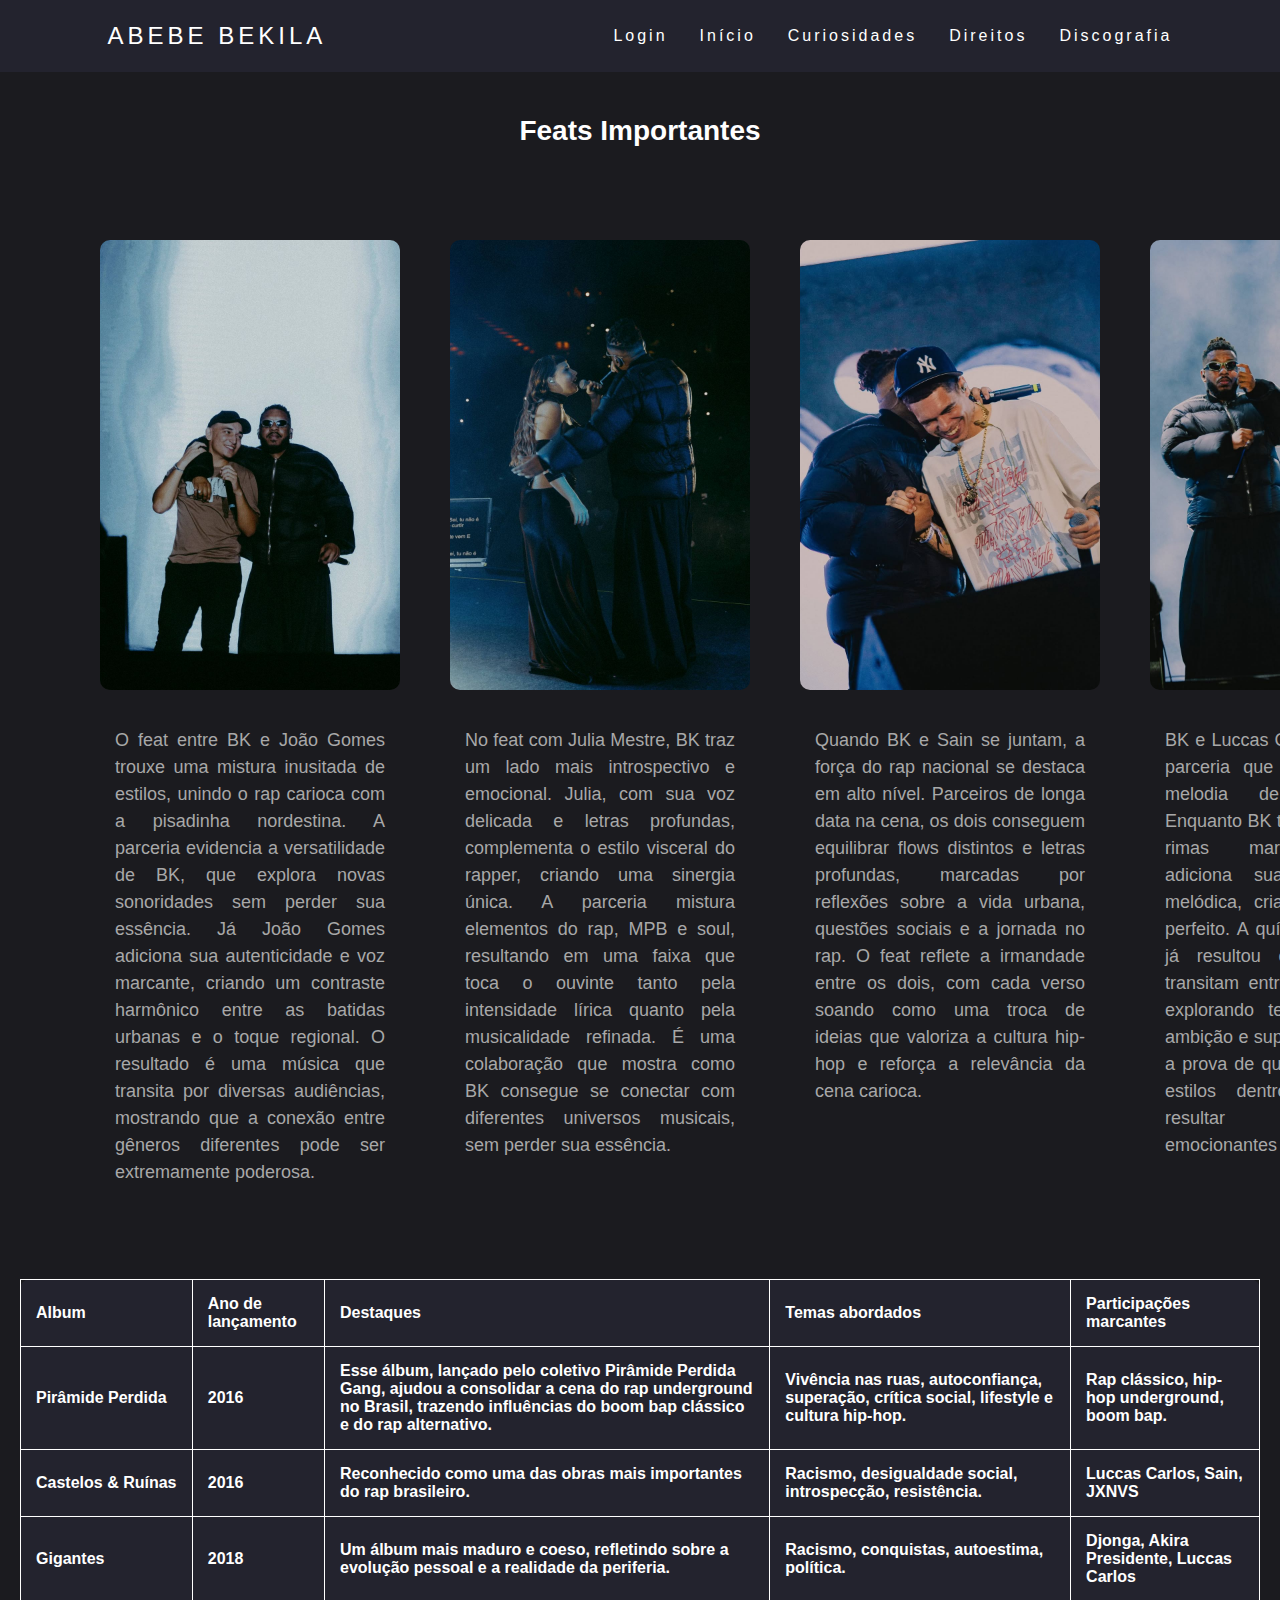
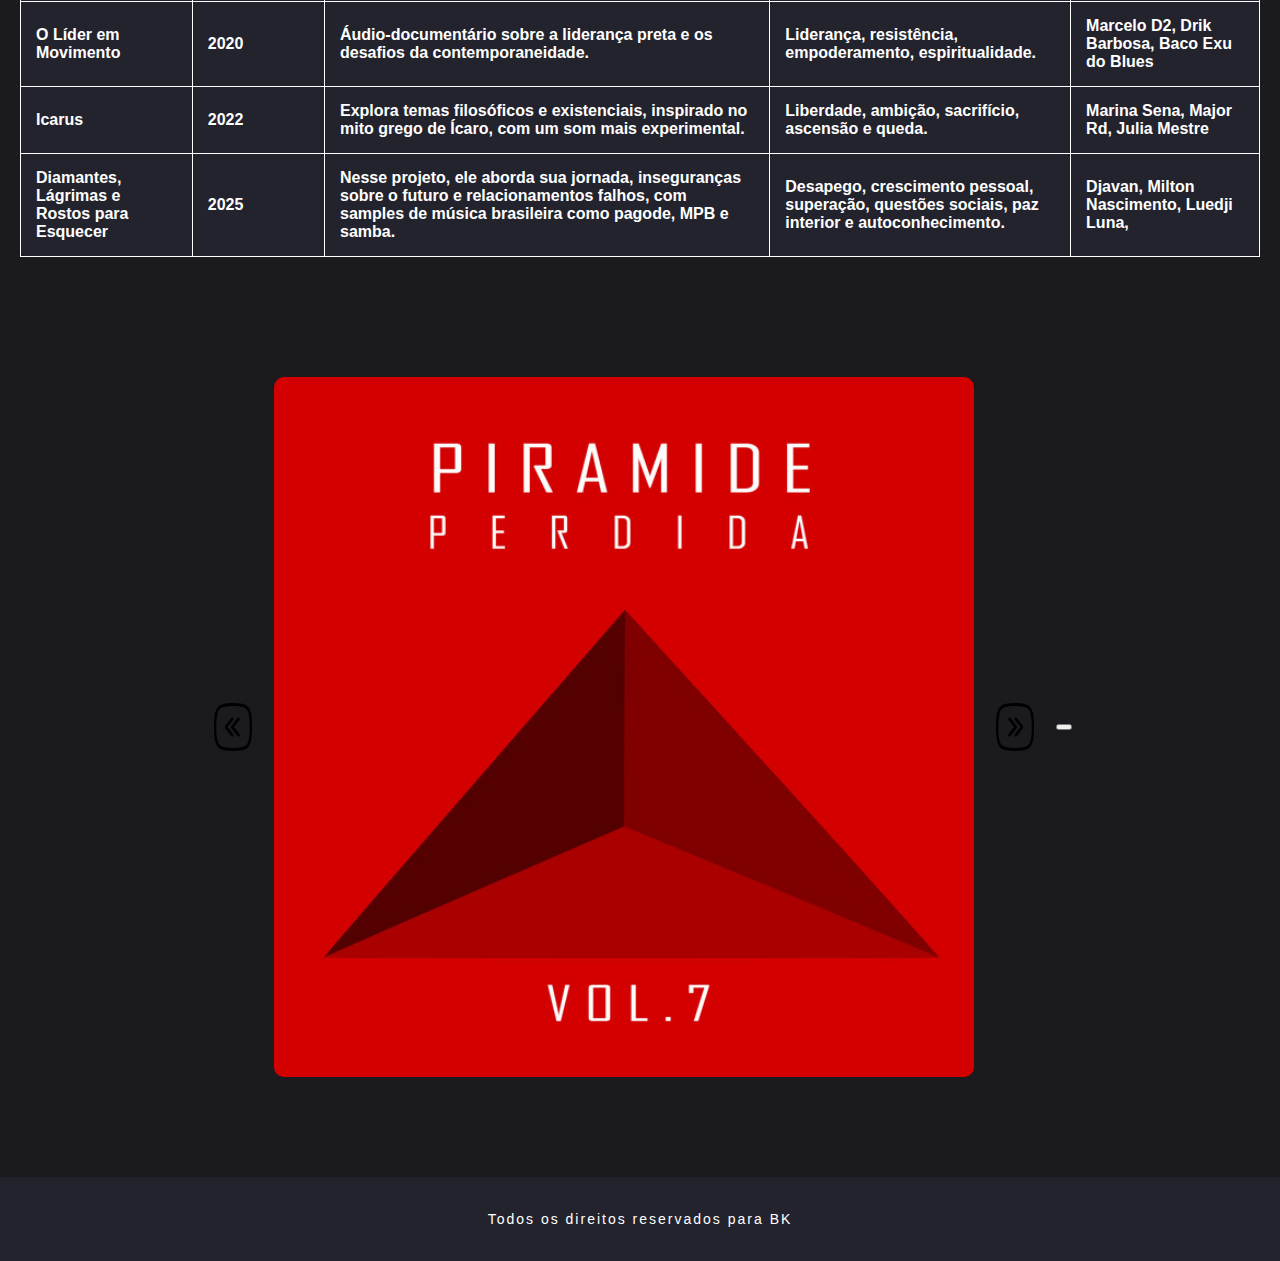
<file: discografia.html>
<!DOCTYPE html>
<html lang="pt-BR">
<head>
    <meta charset="UTF-8">
    <meta name="viewport" content="width=device-width, initial-scale=1.0">
    <link rel="stylesheet" href="css/discografia.css">
    
    <title>discografia</title>
</head>

<body>
    <header>
        <nav>
            <a class="logo" href="index.html">Abebe Bekila</a>
            <ul class="nav-list">
                <li><a href="login.html">Login</a></li>
                <li><a href="index.html">Início</a></li>
                <li><a href="#Curiosidades">Curiosidades</a></li>
                <li><a href="#Direitos">Direitos</a></li>
                <li><a href="discografia.html">Discografia</a></li>
            </ul>
        </nav>
    </header> 

    <main>
        <section id="feat">
            <p class="fade">Feats Importantes</p>
        </section>
        <section class="card-container">
            <article class="card">
                <img src="images/ft1.jpg" alt="Card não carregado">
                <p class="fade">O feat entre BK e João Gomes trouxe uma mistura inusitada de estilos, unindo o rap carioca com a pisadinha nordestina. A parceria evidencia a versatilidade de BK, que explora novas sonoridades sem perder sua essência. Já João Gomes adiciona sua autenticidade e voz marcante, criando um contraste harmônico entre as batidas urbanas e o toque regional. O resultado é uma música que transita por diversas audiências, mostrando que a conexão entre gêneros diferentes pode ser extremamente poderosa.</p>
            </article>
            <article class="card">
                <img src="images/ft2.jpg" alt="Card não carregado">
                <p class="fade">No feat com Julia Mestre, BK traz um lado mais introspectivo e emocional. Julia, com sua voz delicada e letras profundas, complementa o estilo visceral do rapper, criando uma sinergia única. A parceria mistura elementos do rap, MPB e soul, resultando em uma faixa que toca o ouvinte tanto pela intensidade lírica quanto pela musicalidade refinada. É uma colaboração que mostra como BK consegue se conectar com diferentes universos musicais, sem perder sua essência.</p>
            </article>
            <article class="card">
                <img src="images/ft3.jpg" alt="Card não carregado">
                <p class="fade">Quando BK e Sain se juntam, a força do rap nacional se destaca em alto nível. Parceiros de longa data na cena, os dois conseguem equilibrar flows distintos e letras profundas, marcadas por reflexões sobre a vida urbana, questões sociais e a jornada no rap. O feat reflete a irmandade entre os dois, com cada verso soando como uma troca de ideias que valoriza a cultura hip-hop e reforça a relevância da cena carioca.</p>
            </article>
            <article class="card">
                <img src="images/ft4.jpg" alt="Card não carregado">
                <p class="fade">BK e Luccas Carlos formam uma parceria que mistura poesia e melodia de forma única. Enquanto BK traz letras densas e rimas marcantes, Luccas adiciona sua voz suave e melódica, criando um equilíbrio perfeito. A química entre os dois já resultou em músicas que transitam entre o rap e o R&B, explorando temas como amor, ambição e superação. Este feat é a prova de que a diversidade de estilos dentro do rap pode resultar em criações emocionantes e universais.</p>
            </article>
            <article class="card">
                <img src="images/ft5.jpg" alt="Card não carregado">
                <p class="fade">A colaboração entre BK e JX destaca a inovação musical. JX, conhecido por sua produção ousada e letras criativas, une forças com BK para entregar músicas que desafiam os padrões do rap tradicional. O feat é marcado por batidas experimentais e rimas que exploram novas perspectivas, mostrando como os dois artistas estão dispostos a empurrar os limites do que se espera na música urbana contemporânea.</p>
            </article>   
        </section>

        <table>
            <tr>
                <th>Album</th>
                <th>Ano de lançamento</th>
                <th>Destaques</th>
                <th>Temas abordados</th>
                <th>Participações marcantes</th>
            </tr>
            <tr>
                <th>Pirâmide Perdida</th>
                <th>2016</th>
                <th>Esse álbum, lançado pelo coletivo Pirâmide Perdida Gang, ajudou a consolidar a cena do rap underground no Brasil, trazendo influências do boom bap clássico e do rap alternativo.</th>
                <th>Vivência nas ruas, autoconfiança, superação, crítica social, lifestyle e cultura hip-hop.</th>
                <th>Rap clássico, hip-hop underground, boom bap.</th>
            </tr>
            <tr>
                <th>Castelos & Ruínas</th>
                <th>2016</th>
                <th>Reconhecido como uma das obras mais importantes do rap brasileiro.</th>
                <th>Racismo, desigualdade social, introspecção, resistência.</th>
                <th>Luccas Carlos, Sain, JXNVS</th>
            </tr>
            <tr>
                <th>Gigantes</th>
                <th>2018</th>
                <th>Um álbum mais maduro e coeso, refletindo sobre a evolução pessoal e a realidade da periferia.</th>
                <th>Racismo, conquistas, autoestima, política.</th>
                <th>Djonga, Akira Presidente, Luccas Carlos</th>
            </tr>
            <tr>
                <th>O Líder em Movimento</th>
                <th>2020</th>
                <th>Áudio-documentário sobre a liderança preta e os desafios da contemporaneidade.</th>
                <th>Liderança, resistência, empoderamento, espiritualidade.</th>
                <th>Marcelo D2, Drik Barbosa, Baco Exu do Blues</th>
            </tr>
            <tr>
                <th>Icarus</th>
                <th>2022</th>
                <th>Explora temas filosóficos e existenciais, inspirado no mito grego de Ícaro, com um som mais experimental.</th>
                <th>Liberdade, ambição, sacrifício, ascensão e queda.</th>
                <th>Marina Sena, Major Rd, Julia Mestre</th>
            </tr>
            <tr>
                <th>Diamantes, Lágrimas e Rostos para Esquecer</th>
                <th>2025</th>
                <th>Nesse projeto, ele aborda sua jornada, inseguranças sobre o futuro e relacionamentos falhos, com samples de música brasileira como pagode, MPB e samba.</th>
                <th>Desapego, crescimento pessoal, superação, questões sociais, paz interior e autoconhecimento. </th>
                <th>Djavan, Milton Nascimento, Luedji Luna,</th>
            </tr>
        </table>

        <section class="container-slider">
            <button id="prev-button"> <img src="images/tras.png"> </button>
            <section class="container-images">
                <img src="images/alb1.jpg" class="slider on">
                <img src="images/alb2.jpg" class="slider">
                <img src="images/alb3.jpg" class="slider">
                <img src="images/alb4.jpg" class="slider">
                <img src="images/alb5.jpg" class="slider">
                <img src="images/alb6.jpg" class="slider">
            </section>
            <button id="next-button"> <img src="images/frente.png"> <button>
        </section>
    </main>

    <footer>
        <p>Todos os direitos reservados para BK</p>
    </footer>
    <script src="js/discografia.js" defer></script>
</body>
</html>
</file>
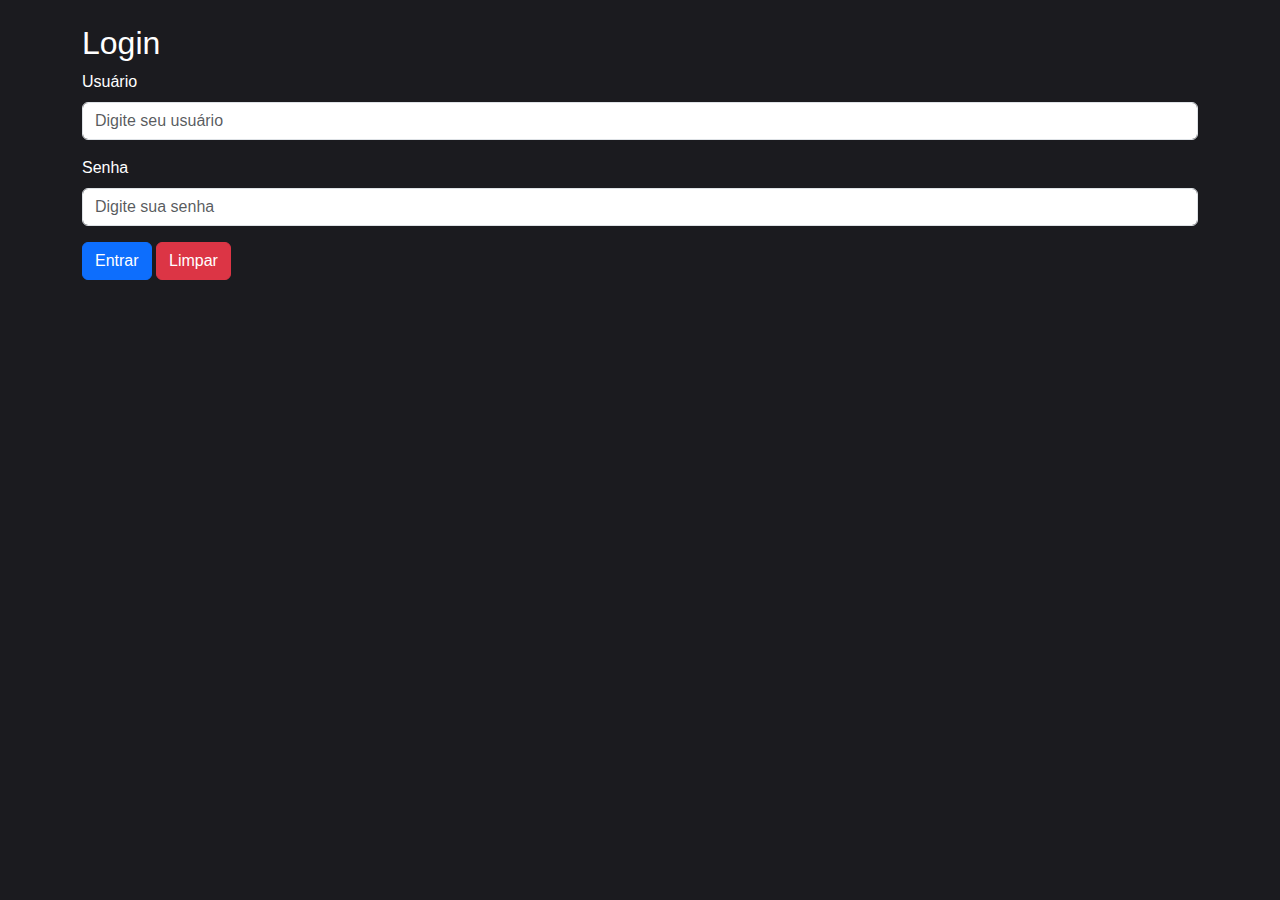
<file: login.html>
<!DOCTYPE html>
<html lang="pt-BR">
<head>
    <meta charset="UTF-8">
    <title>Login Simples</title>
    <link href="https://cdn.jsdelivr.net/npm/bootstrap@5.3.3/dist/css/bootstrap.min.css" rel="stylesheet">
    <link rel="stylesheet" href="css/style.css">
</head>
<body class="p-4">


    <div class="container">
        <h2>Login</h2>
        <form>
            <div class="mb-3">
                <label for="username" class="form-label">Usuário</label>
                <input type="text" class="form-control" id="username" placeholder="Digite seu usuário">
            </div>
            <div class="mb-3">
                <label for="password" class="form-label">Senha</label>
                <input type="password" class="form-control" id="password" placeholder="Digite sua senha">
            </div>
            <button type="button" class="btn btn-primary" onclick="verificarLogin()">Entrar</button>
            <button type="button" class="btn btn-danger" onclick="limparCampos()">Limpar</button>
           
        </form>
        <div id="alerta"></div>
    </div>


    <script>
        function verificarLogin() {
            var user = document.getElementById("username").value;
            var pass = document.getElementById("password").value;


            if (user === "" || pass === "") {
                document.getElementById("alerta").innerHTML =
                    '<div class="alert alert-warning" role="alert">Por favor, preencha todos os campos!</div>';
            } else if (user === "bkzin" && pass === "12345") {
                document.getElementById("alerta").innerHTML =
                    '<div class="alert alert-success" role="alert">Login realizado com sucesso!</div>';
                   window.location.href = "index.html"; // Redireciona para a página index.html
            } else {
                document.getElementById("alerta").innerHTML =
                    '<div class="alert alert-danger" role="alert">Usuário ou senha incorretos!</div>';
            }
        }


        function limparCampos() {
        document.getElementById("alerta").innerHTML = ""; // Limpa o conteúdo da div
    }      
    </script>


</body>
</html>
</file>
<file: css/discografia.css>
body {
    margin: 0;
    padding: 0;
    background-color: #1b1b1f;
    color: #fff;
    font-family: Arial, sans-serif;
    width:100%;
    height: auto;
    justify-content: center;
    align-items: center;
}

a {
    color: #fff;
    text-decoration: none;
    transition: 0.3s;
}

a:hover {
    opacity: 0.7;
}

.logo {
    font-size: 24px;
    text-transform: uppercase;
    letter-spacing: 4px;
}

nav {
    display: flex;
    justify-content: space-around;
    align-items: center;
    background: #23232e;
    height: 8vh;
}

.nav-list {
    list-style: none;
    display: flex;
}

.nav-list li {
    letter-spacing: 3px;
    margin-left: 32px;
}

#feat{
    display: flex;
     font-size: 28px;
     font-weight: bold;
     text-align: center;
     justify-content: center;
     padding: 10px;
}

footer {
    background: #23232e;
    color: #fff;
    text-align: center;
    padding: 20px 0;
    font-size: 14px;
    letter-spacing: 2px;
    width: 100%;
    margin-top: auto;
    bottom: 0;
}

main p {
    max-width: 500px;
    line-height: 1.5;
    text-align: justify;
}

table{
    margin:20px 20px 20px 20px;
    border-collapse: collapse;
    background: #23232e;
    border-radius: 10px;
}

th, td{
    padding:15px;
    text-align: left;
    border: 1px solid;
}

tr:hover {
    background: #333;
}

td {
    color: #bbb;
}

.card-container {
    display: flex;
    gap: 50px;
    margin: 0 10%;
    padding: 40px 0;
    max-width: 1200px;
    margin: 10px 100px 20px;
}

.card {
    cursor: pointer;
    transition: transform 0.5s;
}
article p{
    color: #A8A8A8;
    padding: 15px;
    font-size: 18px;
    text-align: justify;
}
.card img {
    width: 300px;
    height: 450px;
    border-radius: 10px;
    object-fit: cover;
}

.card:hover {
    transform: scale(1.05);
}

.container-slider{
    display: flex;
    width: 100%;
    min-height: 100vh;
    align-items: center;
    justify-content: center;
    gap: 1rem;
}

.container-images{
    position: relative;
    display: flex;
    align-items: center;
    justify-content: center;
    width: 700px;
    height: auto;
}

.slider{
    position:absolute;
    width: 100%;
    border-radius: 10px;
    opacity: 0;
    transition: opacity .2s;
}

.on {
    opacity: 1;
}

#prev-button, #next-button{
    width: 50px;
    height: 50px;
    border: none;
    background-color: transparent;
    cursor: pointer;
   
}

#prev-button img, #next-button img {
    width: 100%;
    height: 100%;
}

.fade{
    opacity: 0; 
    transition: opacity 4s;
}
</file>
<file: css/style.css>
body {
    margin: 0;
    padding: 0;
    background-color: #1b1b1f;
    color: #fff;
    font-family: Arial, sans-serif;
    width:100%;
    height: 100vh;
    justify-content: center;
    align-items: center;
}

a {
    color: #fff;
    text-decoration: none;
    transition: 0.3s;
}

a:hover {
    opacity: 0.7;
}

.logo {
    font-size: 24px;
    text-transform: uppercase;
    letter-spacing: 4px;
}

nav {
    display: flex;
    justify-content: space-around;
    align-items: center;
    background: #23232e;
    height: 8vh;
}

aside {
    position: absolute;
    top:8vh;
    bottom:0;
    width: 80px; 
    height: 283.3%; 
    background: #23232e;
    display: flex;
    flex-direction: column; 
    align-items: center;
    padding: 20px;
    border-radius: 8px;
    box-shadow: 2px 0 5px rgba(0, 0, 0, 0.5);
    flex:1;
}
aside img {
    width: 100px;
    height: auto;
    border-radius: 8px;
    object-fit: cover;
    margin-bottom: 20px;
}
 
.nav-list {
    list-style: none;
    display: flex;
}

.nav-list li {
    letter-spacing: 3px;
    margin-left: 32px;
}

video{
    display: block;
    margin: auto;
    border-radius: 5%;
    width: 60%;
    height: auto;
    margin-top: 20px;
}

.cardn {
    display: flex;
    flex-direction: column;
    margin-top: 20px;
    margin-bottom: 20px;
    margin-left: 380px;
    margin-right: 380px;
    gap: 15px;
}

.cardn article{
    display: flex;
    align-items: center;
    gap: 20px;
}

.cardn article.invertido {
    flex-direction: row-reverse; 
  }

.cardn img{
    width: 200px;
    height: 350px;
    border-radius: 10px;
    object-fit: cover;
}

.cardn p{
    flex: 1;
    line-height: 1.5;
    font-size:14px;
    text-align: justify;
}
 
.card-container {
    display: flex;
    gap: 50px;
    margin: 0 10%;
    padding: 40px 0;
    max-width: 1200px;
    margin: 10px 100px 20px;
}

.card {
    cursor: pointer;
    transition: transform 0.5s;
}

.card img {
    width: 300px;
    height: 450px;
    border-radius: 10px;
    object-fit: cover;
}

.card:hover {
    transform: scale(1.05);
}

.modal-overlay {
    position: fixed;
    inset: 0;
    background-color: rgba(0, 0, 0, 0.7);
    display: none;
    justify-content: center;
    align-items: center;
    backdrop-filter: blur(10px); 
    z-index: 9999;
}

.card-conteudo {
    position: relative;
    background: rgba(20, 20, 20, 0.95); 
    border-radius: 15px;
    padding: 20px;
    width: 800px; 
    height: 800px; 
    box-shadow: 0 8px 15px rgba(0, 0, 0, 0.5); 
    animation: fadeInScale 0.4s forwards ease;
    overflow: hidden;
    display: flex;
    flex-direction: column;
    align-items: center;
    justify-content: space-between; 
}

.card-conteudo img {
    width: 50%; 
    height: 80%; 
    object-fit: cover; 
    border-radius: 10px;
}

.card-texto {
    color: #A8A8A8;
    padding: 15px;
    font-size: 18px;
    text-align: justify;
}


.modal-overlay.show {
    display: flex;
    animation: fadeIn 0.3s ease;
}

footer {
    background: #23232e;
    color: #fff;
    text-align: center;
    padding: 20px 0;
    font-size: 14px;
    letter-spacing: 2px;
    position: relative;
    bottom: 0;
    width: 100%;
}

@media screen and (max-width: 768px) {
    nav {
        flex-direction: column;
        height: auto;
        padding: 10px 0;
    }
    .nav-list {
        flex-direction: column;
        align-items: center;
        padding: 10px 0;
    }
    .nav-list li {
        margin-left: 0;
        margin-bottom: 10px;
    }
    .cardn article {
        flex-direction: column;
    }
    .card-container {
        flex-direction: column;
        align-items: center;
    }
}
</file>
